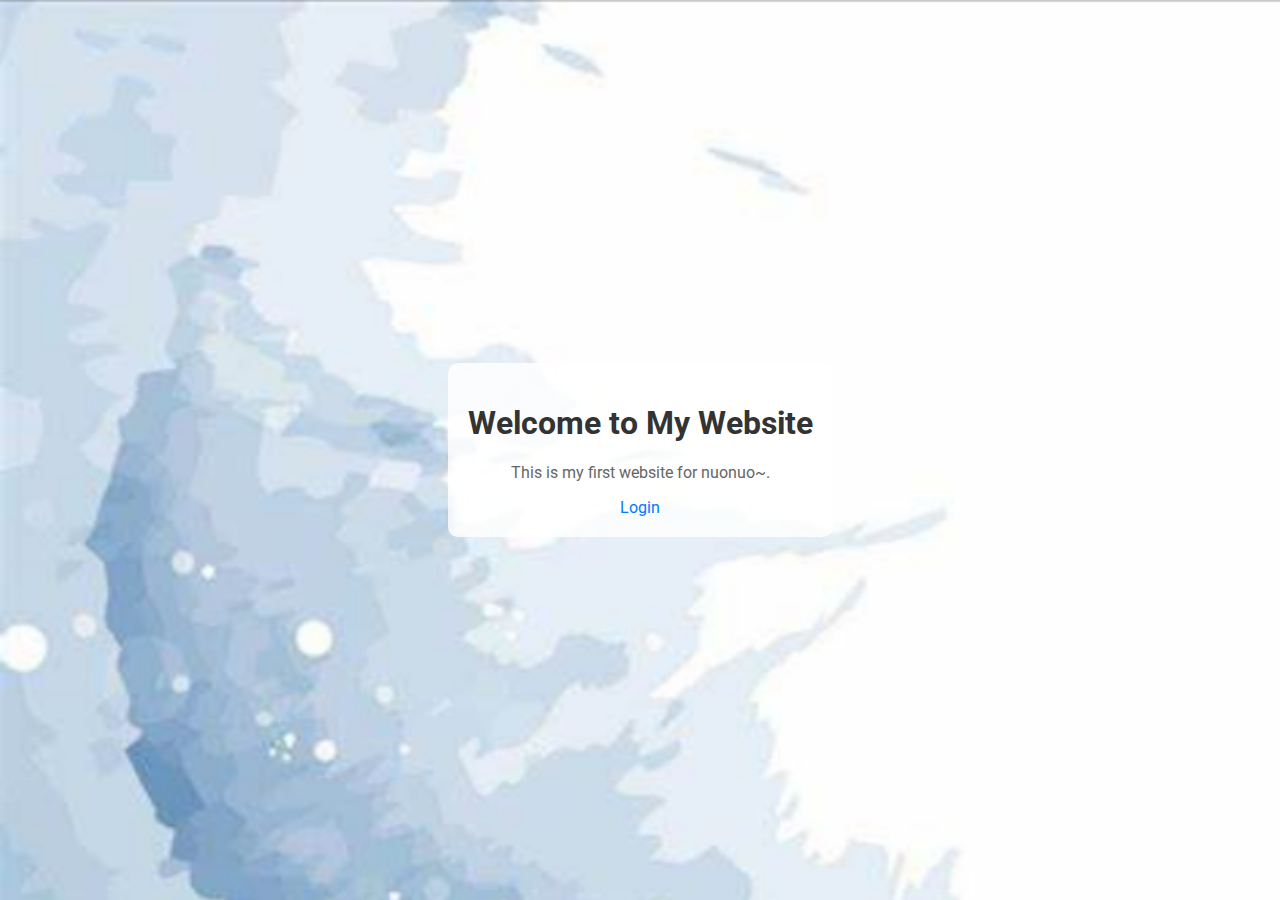
<file: index.html>
<!DOCTYPE html>
<html lang="en">
<head>
    <meta charset="UTF-8">
    <meta name="viewport" content="width=device-width, initial-scale=1.0">
    <title>My Simple Website</title>
    <link rel="stylesheet" href="styles.css">
    <link rel="preconnect" href="https://fonts.googleapis.com">
    <link rel="preconnect" href="https://fonts.gstatic.com" crossorigin>
    <link href="https://fonts.googleapis.com/css2?family=Roboto:wght@400;700&display=swap" rel="stylesheet">
</head>
<body>
    <div class="background">
        <h1>Welcome to My Website</h1>
        <p>This is my first website for nuonuo~.</p>
        <a href="login.html">Login</a>
    </div>
</body>
</html>
</file>
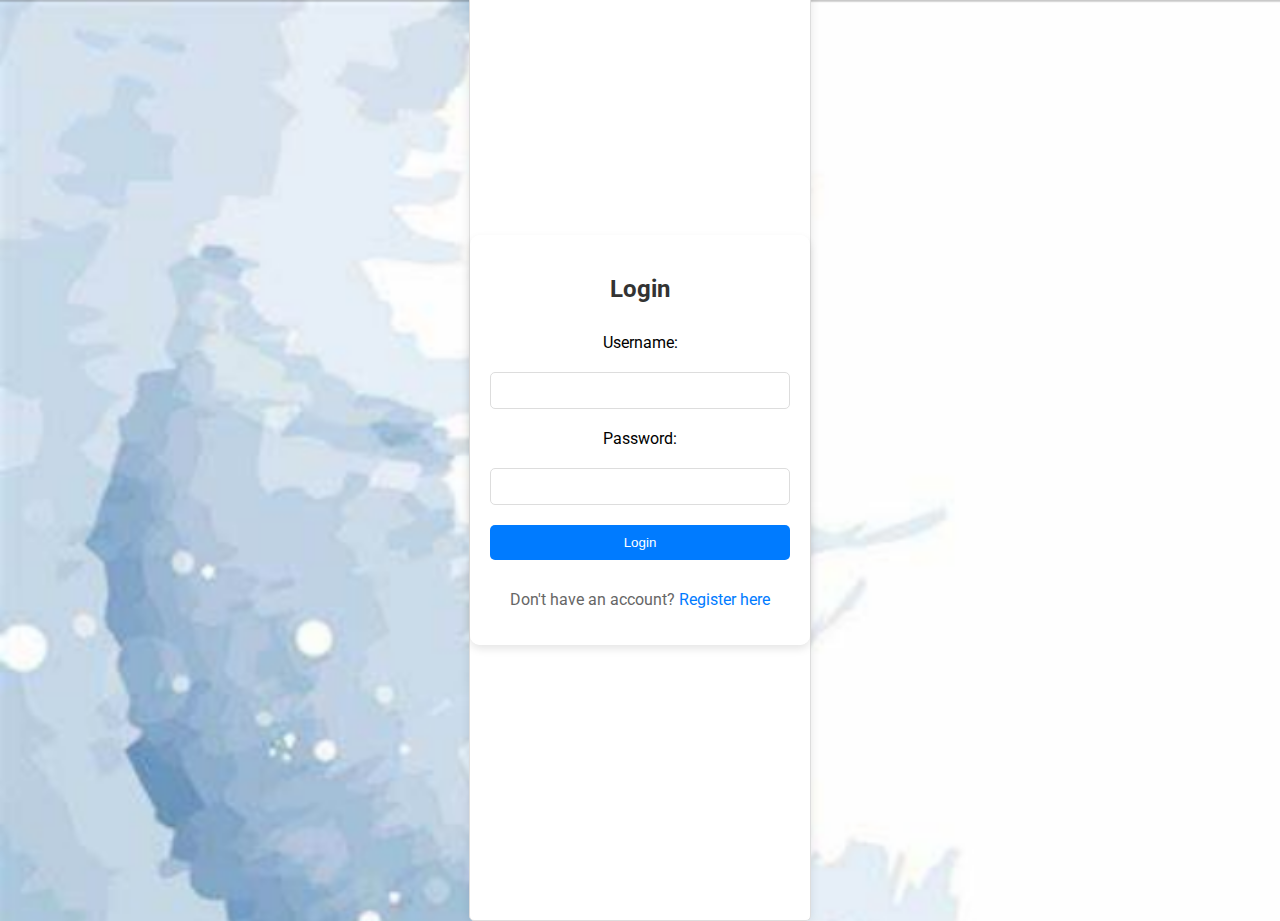
<file: dashboard.html>
<!DOCTYPE html>
<html lang="en">
<head>
    <meta charset="UTF-8">
    <meta name="viewport" content="width=device-width, initial-scale=1.0">
    <title>Dashboard</title>
    <link rel="stylesheet" href="styles.css">
    <link rel="preconnect" href="https://fonts.googleapis.com">
    <link rel="preconnect" href="https://fonts.gstatic.com" crossorigin>
    <link href="https://fonts.googleapis.com/css2?family=Roboto:wght@400;700&display=swap" rel="stylesheet">
</head>
<body>
    <header>
        <h1>Welcome to the Dashboard</h1>
        <nav>
            <ul>
                <li><a href="#" id="sign-in">Sign In</a></li>
                <li><a href="#" id="create-content">Create Content</a></li>
                <li><a href="#" id="view-content">View Content</a></li>
                <li><a href="#" id="view-users" style="display: none;">View Users</a></li>
                <li><a href="login.html" id="logout">Logout</a></li>
            </ul>
        </nav>
    </header>
    <main>
        <div class="section-container">
            <section id="content">
                <h2>Introduction</h2>
                <p>Welcome to your personal dashboard! Here you can manage your profile, read our latest blog posts and more.</p>
            </section>
            <div id="create-content-section" style="display: none;">
                <h2>Create Learning Content</h2>
                <form id="create-content-form">
                    <label for="content-date">Date:</label>
                    <input type="date" id="content-date" required>
                    <label for="content-text">Content:</label>
                    <textarea id="content-text" rows="5" required></textarea>
                    <label for="content-image">Image:</label>
                    <input type="file" id="content-image" accept="image/*">
                    <button type="submit">Save Content</button>
                </form>
            </div>
            <div id="view-content-section" style="display: none;">
                <h2>View Learning Content</h2>
                <ul id="content-list"></ul>
            </div>
            <div id="view-users-section" style="display: none;">
                <h2>View Users</h2>
                <ul id="user-list"></ul>
            </div>
        </div>
    </main>
    <script src="dashboard.js"></script>
</body>
</html>
</file>
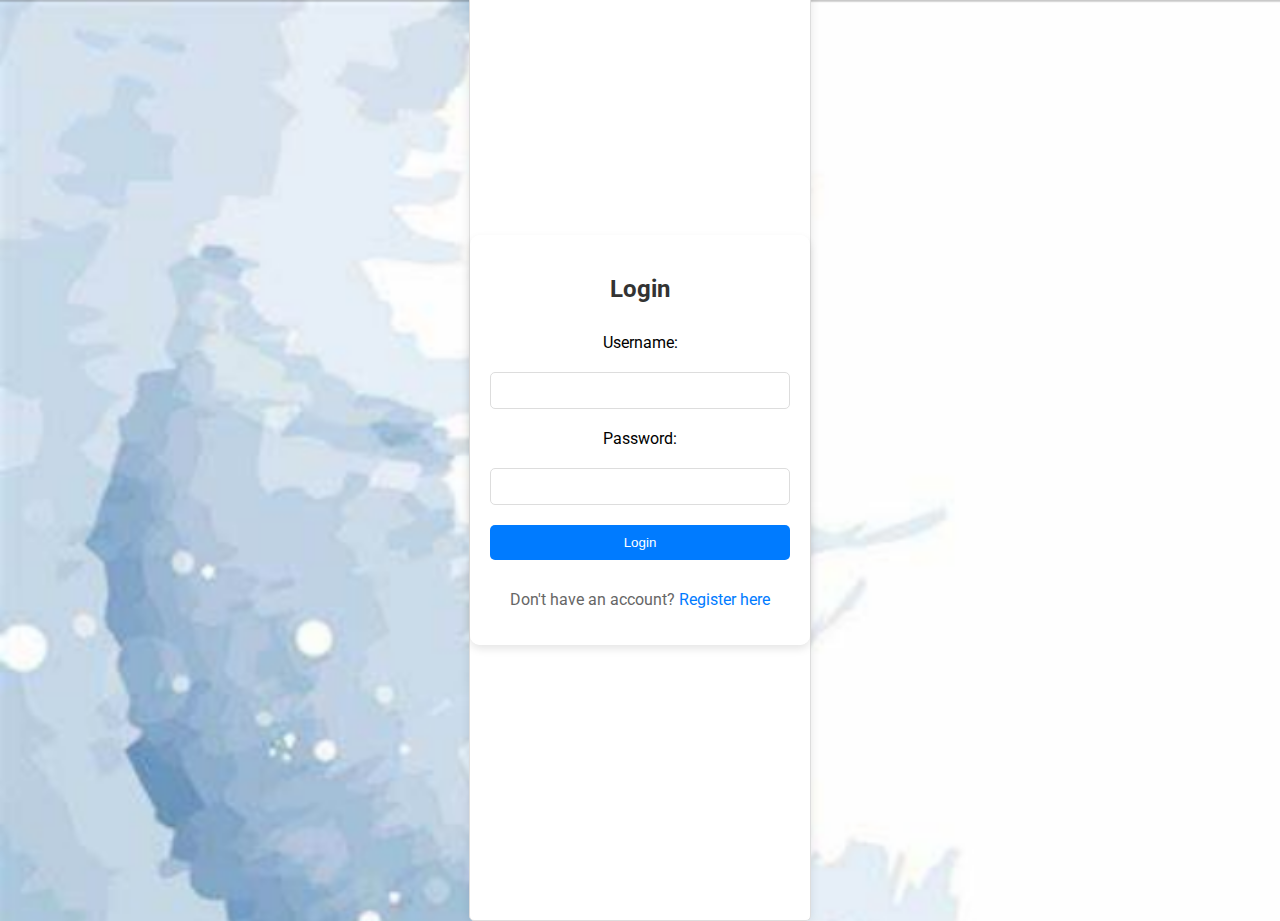
<file: login.html>
<!DOCTYPE html>
    <html lang="en">
    <head>
        <meta charset="UTF-8">
        <meta name="viewport" content="width=device-width, initial-scale=1.0">
        <title>Login</title>
        <link rel="stylesheet" href="styles.css">
        <link rel="preconnect" href="https://fonts.googleapis.com">
        <link rel="preconnect" href="https://fonts.gstatic.com" crossorigin>
        <link href="https://fonts.googleapis.com/css2?family=Roboto:wght@400;700&display=swap" rel="stylesheet">
    </head>
    <body>
        <div id="auth-container">
            <div id="login-container">
                <h2>Login</h2>
                <form id="login-form">
                    <label for="login-username">Username:</label>
                    <input type="text" id="login-username" name="username" required>
                    <label for="login-password">Password:</label>
                    <input type="password" id="login-password" name="password" required>
                    <button type="submit">Login</button>
                </form>
                <p>Don't have an account? <a href="#" id="show-register">Register here</a></p>
            </div>

            <div id="register-container" style="display: none;">
                <h2>Register</h2>
                <form id="register-form">
                    <label for="register-username">Username:</label>
                    <input type="text" id="register-username" name="username" required>
                    <label for="register-password">Password:</label>
                    <input type="password" id="register-password" name="password" required>
                    <button type="submit">Register</button>
                </form>
                <p>Already have an account? <a href="#" id="show-login">Login here</a></p>
            </div>
        </div>
        <script src="scripts.js"></script>
    </body>
    </html>
</file>
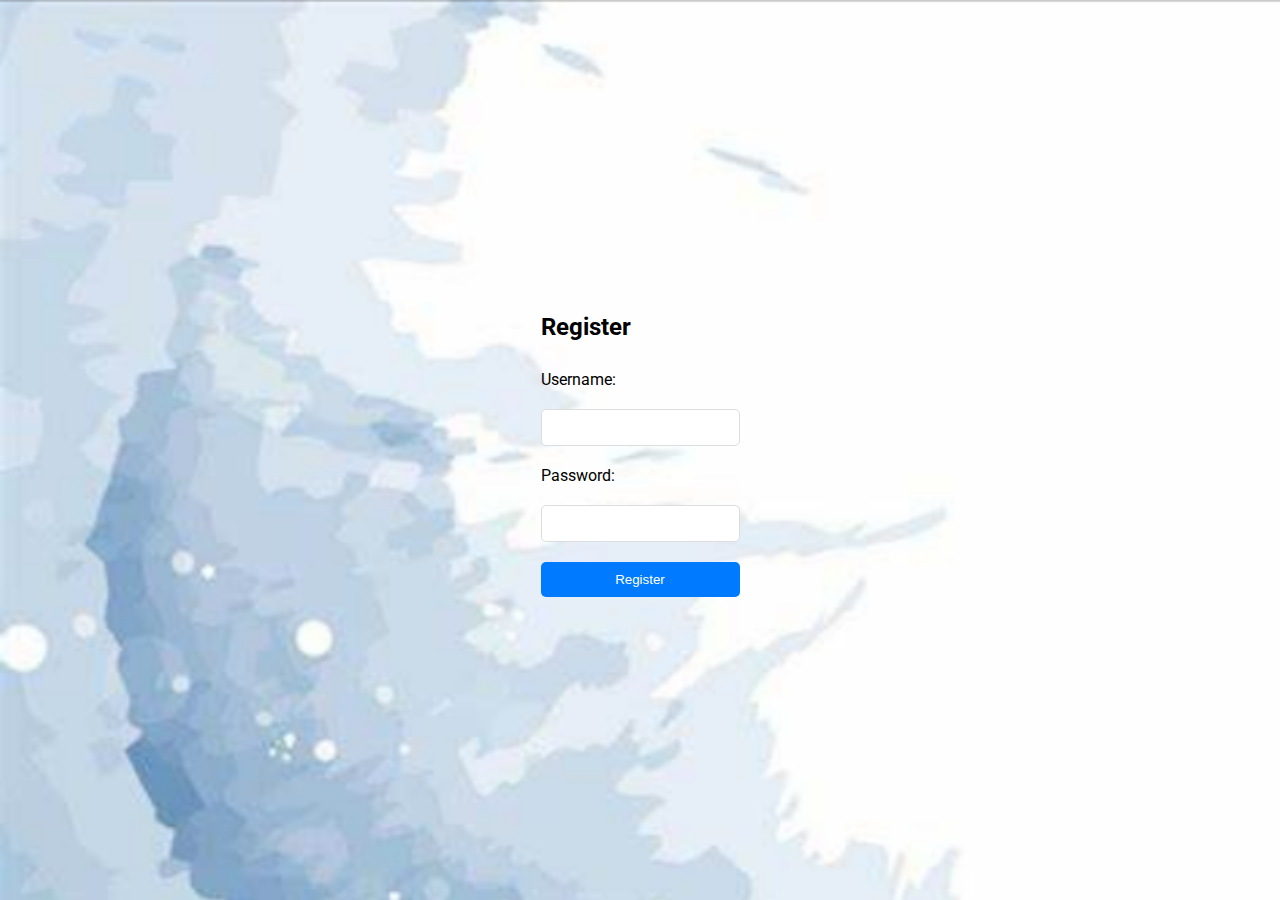
<file: register.html>
<!DOCTYPE html>
<html lang="en">
<head>
    <meta charset="UTF-8">
    <meta name="viewport" content="width=device-width, initial-scale=1.0">
    <title>Register</title>
    <link rel="stylesheet" href="styles.css">
    <link rel="preconnect" href="https://fonts.googleapis.com">
    <link rel="preconnect" href="https://fonts.gstatic.com" crossorigin>
    <link href="https://fonts.googleapis.com/css2?family=Roboto:wght@400;700&display=swap" rel="stylesheet">
</head>
<body>
    <div id="register-container">
        <h2>Register</h2>
        <form id="register-form">
            <label for="username">Username:</label>
            <input type="text" id="username" name="username" required>
            <label for="password">Password:</label>
            <input type="password" id="password" name="password" required>
            <button type="submit">Register</button>
        </form>
    </div>
    <script src="register.js"></script>
</body>
</html>
</file>
<file: styles.css>
body {
    margin: 0;
    padding: 0;
    font-family: 'Roboto', sans-serif;
    display: flex;
    justify-content: center;
    align-items: center;
    height: 100vh;
    background-color: #f0f0f0;
    background-image: url('background.jpg'); /* �滻Ϊ��ı���ͼƬ·�� */
    background-size: cover;
}

.background {
    background-color: rgba(255, 255, 255, 0.8); /* ͸����ɫ������ */
    padding: 20px;
    border-radius: 10px;
    text-align: center;
}

h1 {
    color: #333;
}

p {
    color: #666;
}

a {
    text-decoration: none;
    color: #007bff;
}

#auth-container {
    background-color: #ffffff;
    padding: 20px;
    border: 1px solid #ddd;
    border-radius: 5px;
    box-shadow: 0 0 10px rgba(0, 0, 0, 0.1);
    text-align: center;
    width: 300px;
}

    #auth-container h2 {
        color: #333;
    }

    #auth-container form {
        display: flex;
        flex-direction: column;
    }

        #auth-container form label,
        #auth-container form input {
            margin: 10px 0;
        }

        #auth-container form input {
            padding: 10px;
            border: 1px solid #ddd;
            border-radius: 5px;
        }

        #auth-container form button {
            padding: 10px;
            border: none;
            border-radius: 5px;
            background-color: #007bff;
            color: white;
            cursor: pointer;
        }

            #auth-container form button:hover {
                background-color: #0056b3;
            }

    #auth-container p {
        margin-top: 20px;
    }

    #auth-container a {
        color: #007bff;
        text-decoration: none;
    }

        #auth-container a:hover {
            text-decoration: underline;
        }

header {
    background-color: rgba(0, 0, 0, 0.7); /* ��͸������ɫ������ʹ���ָ��׶� */
    color: white;
    padding: 20px;
    text-align: center;
    border-radius: 10px;
    max-width: 800px; /* ���� */
    margin: 20px auto; /* ���ж��� */
}

    header h1 {
        margin: 0 0 10px 0;
        font-size: 24px;
    }

nav ul {
    list-style: none;
    padding: 0;
    margin: 0;
    display: flex;
    justify-content: space-around; /* ��Ŀ���ȷֲ� */
}

    nav ul li {
        display: inline;
        margin: 0 10px;
    }

        nav ul li a {
            color: white;
            text-decoration: none;
            padding: 10px 15px;
            border-radius: 5px;
            transition: background-color 0.3s;
        }

            nav ul li a:hover {
                background-color: rgba(255, 255, 255, 0.3);
                text-decoration: none;
            }

main {
    padding: 20px;
    max-width: 800px; /* ���� */
    margin: 0 auto; /* ���ж��� */
    background-color: rgba(255, 255, 255, 0.85); /* ��͸���İ�ɫ������ʹ���ָ��׶� */
    border-radius: 10px;
    box-shadow: 0 4px 8px rgba(0, 0, 0, 0.1);
}

    main h2 {
        font-size: 20px;
        margin-bottom: 10px;
    }

    main p {
        font-size: 16px;
        color: #333; /* ��ɫ���� */
    }

#content-section, #create-content-section, #view-content-section, #view-users-section {
    margin-top: 20px;
}

#content-list, #user-list {
    list-style: none;
    padding: 0;
}

    #content-list li, #user-list li {
        margin-bottom: 10px;
    }

#view-users-section a {
    color: #007bff;
    text-decoration: none;
}

/* ��������ʽ */
#auth-container {
    display: flex;
    flex-direction: column;
    align-items: center;
    justify-content: center;
    height: 100vh;
}

    #auth-container div {
        background-color: rgba(255, 255, 255, 0.85); /* ��͸���İ�ɫ������ʹ���ָ��׶� */
        padding: 20px;
        border-radius: 10px;
        box-shadow: 0 4px 8px rgba(0, 0, 0, 0.1);
        text-align: center;
        width: 300px;
        margin-bottom: 20px;
    }

#login-form, #register-form {
    display: flex;
    flex-direction: column;
}

    #login-form label, #register-form label,
    #login-form input, #register-form input,
    #login-form button, #register-form button {
        margin: 10px 0;
    }

    #login-form input, #register-form input {
        padding: 10px;
        border: 1px solid #ddd;
        border-radius: 5px;
    }

    #login-form button, #register-form button {
        padding: 10px;
        border: none;
        border-radius: 5px;
        background-color: #007bff;
        color: white;
        cursor: pointer;
        transition: background-color 0.3s;
    }

        #login-form button:hover, #register-form button:hover {
            background-color: #0056b3;
        }

textarea {
    resize: vertical; /* ������ֱ���������С */
    min-height: 150px; /* ������С�߶� */
    max-height: 400px; /* �������߶� */
    overflow-y: auto; /* ������ֱ���� */
}

/* ������ʽ */
.section-container {
    display: flex;
    flex-direction: column;
    gap: 20px;
}
</file>
